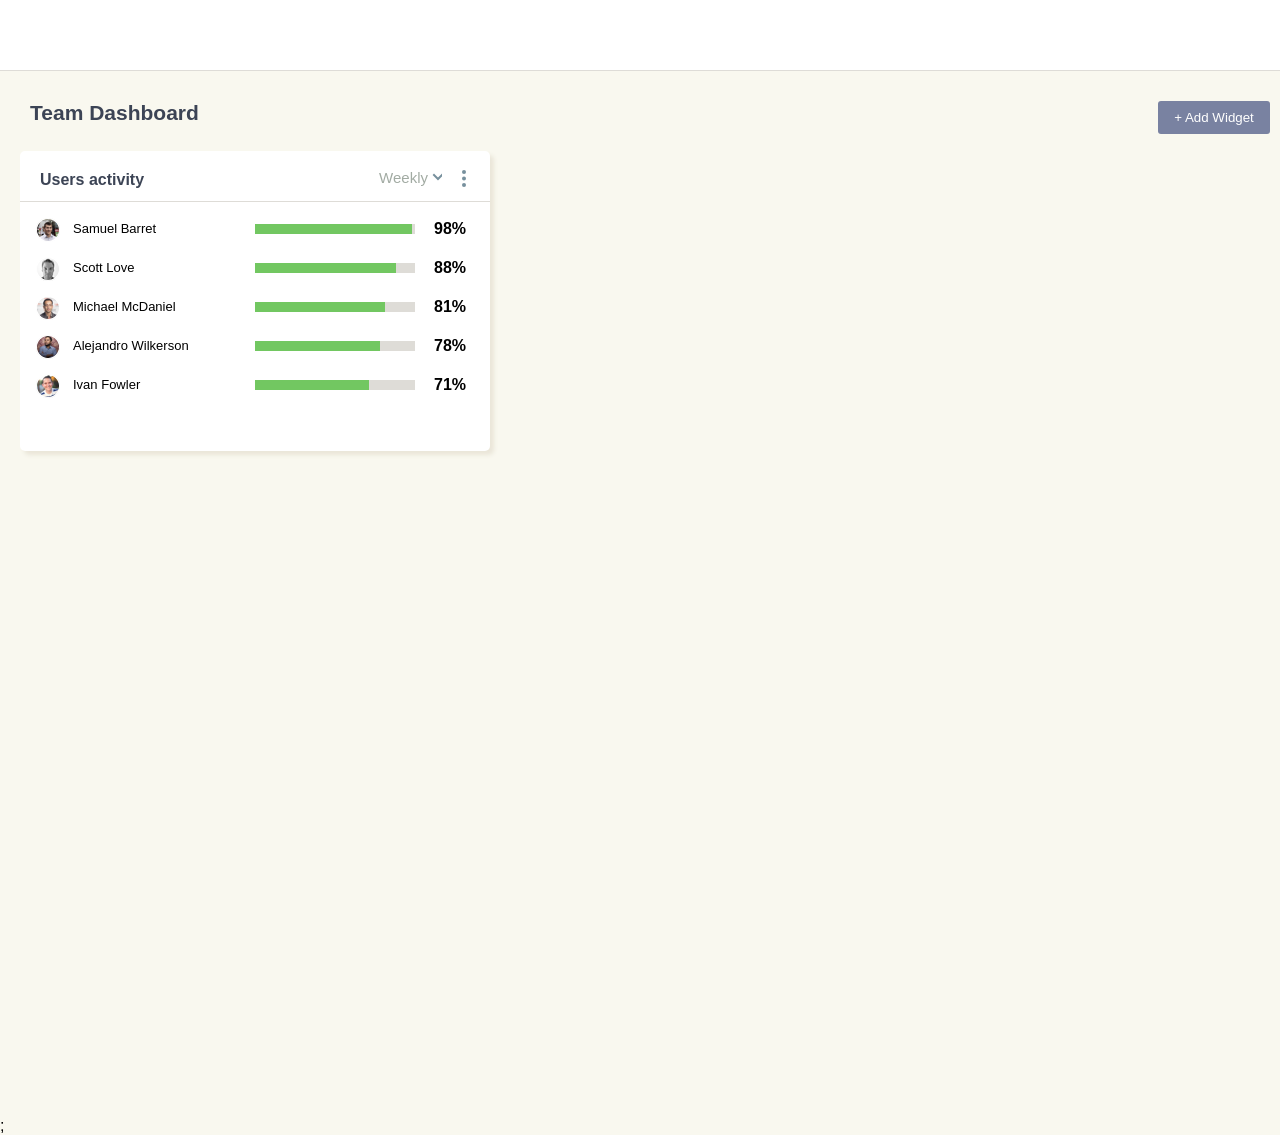
<file: timedoctor/index.html>
<!DOCTYPE html>
<html>
    <head>
        <meta name="viewport" content="width=device-width, initial-scale=1" />            
    </head>
    
    <body>
        <div id="app">
        </div>
    <script src="bundle.js"></script>   
    <script src="style.js"></script>
    </body>    
</html>
</file>
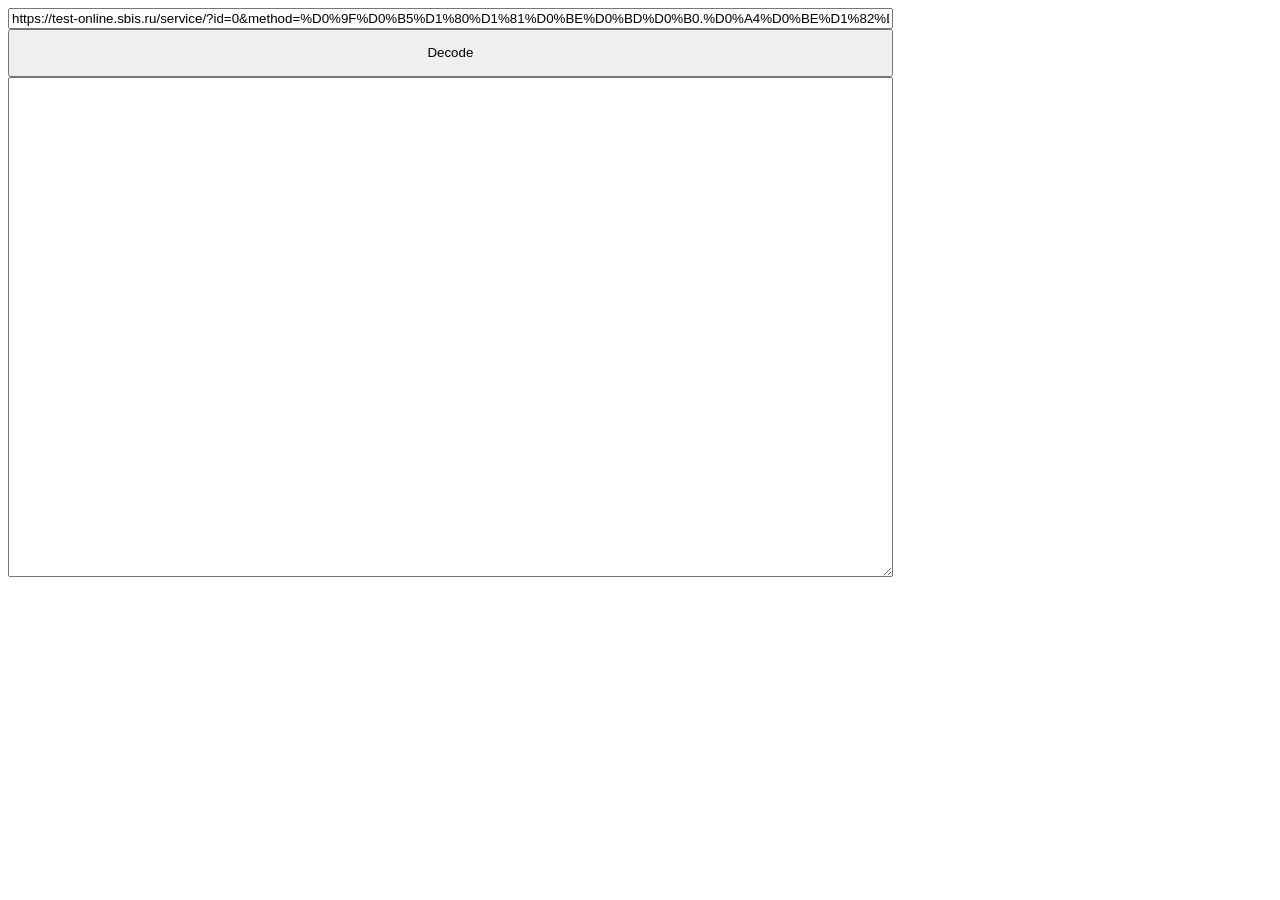
<file: rpc_decoder.html>
<html>
    <head>
        <meta http-equiv="Content-Type" content="text/html;charset=UTF-8">
        <script src="http://base64.ru/base64.js" type="text/javascript"></script>
    </head>
    <body>
        <div>
        <input id="in" style="width: 70%" value="https://test-online.sbis.ru/service/?id=0&method=%D0%9F%D0%B5%D1%80%D1%81%D0%BE%D0%BD%D0%B0.%D0%A4%D0%BE%D1%82%D0%BE%D0%9F%D0%B5%D1%80%D1%81%D0%BE%D0%BD%D1%8B&protocol=4&params=eyLQn9C10YDRgdC%2B0L3QsCI6IjZiZjNlZjRkLTk3ODAtNGM0OS1iNzFlLTdlNWI2ZGE2MWRkZiIsItCc0LjQvdCh0YLQvtGA0L7QvdCwIjo0MH0%3D">
        </div>
        <div>
        <button id="button" style="width: 70%">
            <p>Decode</p>
        </button>
        </div>
        <div>
        <textarea id="out" style="width: 70%; min-height:500px;"></textarea>
        </div>
    
        <script type="text/javascript">
            
                const button = document.getElementById('button');
                const inp = document.getElementById('in');
                const out = document.getElementById('out');

                button.onclick = () => {
                    const params = inp.value.split('?')[1];
                    let method;
                    let method_args;
                    params.split('&').forEach(x => {
                        const xs = x.split('=');
                        const k = xs[0];
                        const v = decodeURIComponent(xs[1]);                        
                        console.log (k, v) 
                        if (k == 'params') {
                            const p = Base64.decode(v)
                            method_args = p;                            
                        } if (k == 'method') {
                            method = v;
                        }
                    })

                    out.value = method + '\n' + method_args;                    
                }
           
        </script>
    </body>
</html>
</file>
